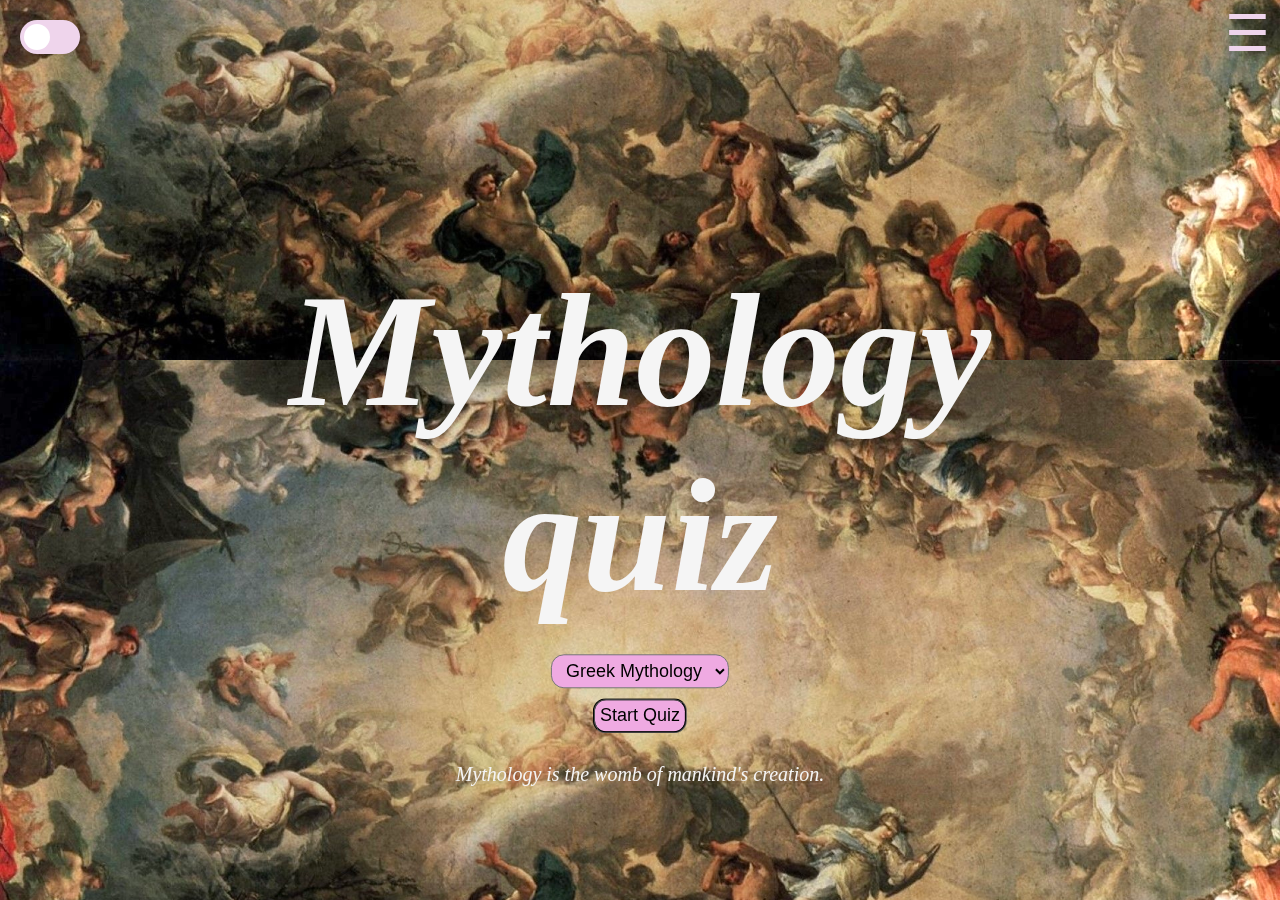
<file: index.html>
<!DOCTYPE html>
<html>
    <head>
        <meta charset="UTF-8">
        <meta http-equiv="X-UA-Compatible" content="IE=edge">
        <meta name="viewport" content="width=device-width, initial-scale=1.0">
        <title>mythology quiz</title>
        <link rel="stylesheet" type="text/css" href="style.css"/>
    </head>

    <body>

        <div class="toggle">
            <label class="switch">
                <input type="checkbox" id="toggleSwitch">
                <span class="slider"></span>
            </label>        
        </div>

        <div class="menubut" id="menubut" onclick="openNav()">&#9776; </div>

        <div id= "myNav" class="navbar">
            <a href="#close" class="closebut" onclick="closeNav()">Close Menu &times</a>
            <a href="#home" onclick="closeModalNav()">Home</a>

            <a href="#myths" onclick="openMyth()">Myth of the day</a>
            <div id="myth-content" style="display: none;">
                <p id="titleA">Orpheus and Eurydice</p>
                <p id="textA">Orpheus, a gifted musician, fell deeply in love with Eurydice, and they celebrated their wedding joyfully. Tragedy struck when Eurydice was bitten by a venomous snake and died.
                     Grief-stricken, Orpheus decided to journey to the Underworld to retrieve his beloved. Armed with his enchanting music, he charmed the gods and gained permission to bring Eurydice back,
                     but there was a condition: he must not look back until they reached the surface. In his overwhelming anticipation, Orpheus couldn't resist glancing back, and Eurydice vanished forever.
                     Heartbroken, Orpheus wandered the earth in sorrow, playing mournful tunes that moved even the rocks and trees. Eventually, he encountered a group of frenzied women, the Maenads, who disapproved of his grief.
                     In their fury, they tore Orpheus apart, ending his poignant melodies. The Muses gathered his remains and gave him a proper burial. Orpheus and Eurydice's tragic love story became a timeless tale of love, loss,
                     and the consequences of succumbing to impatience and doubt.</p>
            </div>

            <a href="#about" onclick="openAbout()">About</a>
            <div id="about-content" style="display: none;">
                <p id="titleA">About us</p>
                <p id="textA">
                     The Mythology Quiz is a celebration of the threads that connect humanity, weaving a narrative that stretches across civilizations, sparking wonder and igniting the imagination.
                     This quiz, a carefully crafted exploration of the mythical realms, challenges your knowledge and invites you to discover hidden truths about gods, heroes, and creatures that have
                     captivated humanity for centuries. Whether you're a seasoned mythologist or a curious seeker taking your first steps, the quiz is designed to celebrate the diversity and enchantment 
                     found in the stories that have shaped cultures throughout history. Embark on this odyssey of knowledge, where every question serves as a portal to a new realm of discovery.
                     May your journey be as epic as the myths themselves!
                </p>
            </div>

            <a href="#contact" onclick="openContact()">Contact</a>
            <div id="contact-content" style="display: none;">
                <p id="titleA">Contact us</p>
                <p>Email: <a href="mailto:feedback@mythologyquiz.com">feedback@mythologyquiz.com</a></p>
                <p>Phone: +1 (999) 333-3639</p>
            </div>


        </div> 

        <div id="main" class="main">
            <div>
                <h1>Mythology quiz</h1>
                <div id="quizOptions">
                    <select id="mythologySelect">
                        <option value="greek">Greek Mythology</option>
                        <option value="norse">Norse Mythology</option>
                        <option value="roman">Roman Mythology</option>
                    </select>
                </div>

                <button class="starting" onclick="openQuizModal()">Start Quiz</button>

                <div class="quote">
                    <p>Mythology is the womb of mankind's creation.</p>
                </div>

            </div>

        </div>

        <div id="quiz-modal">
            <div id="quiz-container">
                <h2 id="question"></h2>
                <div id="options"></div>
                <p>Legends carve pathways through time, revealing the eternal dance of gods and mortals.</p>
            </div>
        </div>

        <div id="results-modal">
            <div id="results-container"> aaa</div>
        </div>

        <script src="script.js"></script>

    </body>
</html>
</file>
<file: style.css>
body{
    background-image: url('floatingg.jpg');
    background-size: cover;
    background-position: center;
    display: flex;
    align-items: center;
    justify-content: center;
    position: absolute;
    overflow-x: hidden;
    overflow-y: hidden;
}

.main{
    position: fixed;
    top: 50%;
    left: 50%;
    transform: translate(-50%,-50%);
    display: flex;
    text-align: center;
    color: whitesmoke;
    font-style: italic;
    padding: 16px;
}

.menubut{
    display: block;
    color: #efd5ec;
    font-size: 50px;
    cursor: pointer;
    position: fixed;
    top: 5px;
    right: 10px;
}

.navbar{
    height: 95%;
    width: 0;
    position: fixed;
    z-index: 1;
    top: 0;
    right: 0;
    background-color: #efd5ec;
    overflow-x: hidden;
    transition: 0.5s;
    padding-top: 30px;
    padding-bottom: 500px;  
    opacity: 93%;
}

.navbar a{
    padding: 8px 8px 8px 32px;
    text-decoration: none;
    font-size: 25px;
    color: black;
    display: block;
}

.navbar a:hover{
    color: #928590;
}

#titleA{
    font-weight: bold;
    font-size: 16px;
}


h1{
    font-size: 160px;
    padding: 10px;
    margin-top: 20%;
    margin-bottom: 10px;
}

p{
    margin-bottom: 3px;
}

.starting, select{
    display: inline-block;
    background-color: #efaae2;
    color: black;
    font-size: large;
    text-align:center;
    align-self:baseline;
    cursor:pointer;
    border-radius: 13px;
    border-style: groove;
    text-decoration: none;
    margin: 5px;
    padding: 5px;
    box-sizing: border-box;
}

.quote{
    padding: 5px;
    font-size: 20px;
}

#quiz-modal {
    display: none;
    position: fixed;
    top: 50%;
    left: 50%;
    width: 700px;
    height: 570px;
    justify-content: center;
    align-items: center;
    transform: translate(-50%,-50%);
}

#quiz-container {
    width: 700px;
    height: 570px;
    text-align: center;
    padding: 0px;
    max-width: 100%;
    background-color: rgb(239, 213, 236);
    border-radius: 12px;
    opacity: 93%;
    font-style: italic;
}

#question{
    margin-top: 30px;
    color: black;
}

#options {
    padding: 0;
    margin-top: 60px;
    list-style-type: none;
}

#options :hover{
    background-color: #f2ddef;
}

#options button {
    font-size: 25px;
    font-style: italic;
    background-color: #efd5ec;
    display: block;
    width: 100%;
    padding: 5%;
    cursor: pointer;
    border-bottom: whitesmoke;
    border-right: none;
    border-left: none;
}

#quiz-container p{
    color: #928590;
}

.toggle{
    position: fixed;
    top: 10px;
    left: 10px;
    padding: 10px;
}

.switch {
    position: relative;
    display: inline-block;
    width: 60px;
    height: 34px;
}

.switch input {
    opacity: 0;
    width: 0;
    height: 0;
}

.slider {
    position: absolute;
    cursor: pointer;
    top: 0;
    left: 0;
    right: 0;
    bottom: 0;
    background-color: #efd5ec;
    transition: 0.4s;
    border-radius: 34px;
}

.slider:before {
    position: absolute;
    content: "";
    height: 26px;
    width: 26px;
    left: 4px;
    bottom: 4px;
    background-color: white;
    transition: .4s;
    border-radius: 50%;
}

input:checked + .slider {
    background-color: rgb(22, 53, 53);
}

input:checked + .slider:before {
    -webkit-transform: translateX(26px);
    -ms-transform: translateX(26px);
    transform: translateX(26px);
}

.starting.dark-theme, select.dark-theme, .navbar.dark-theme, .navbar.dark-theme a, #quiz-container.dark-theme,
#quiz-container.dark-theme p, #question.dark-theme, #options.dark-theme button, #results-container.dark-theme p, #results-container.dark-theme{
    background-color: rgb(22, 53, 53);
    color: whitesmoke;
    border-color: black;
}

.menubut.dark-theme{
    color: rgb(22, 53, 53);
}

.navbar.dark-theme a:hover{
    color: rgb(70, 100, 100);
}

#options.dark-theme :hover{
    background-color: rgb(70, 100, 100);
}

#quiz-container.dark-theme p{
    color: rgb(173, 173, 173);
}


#myth-content, #about-content, #contact-content{
    padding-left: 32px;
    padding-right: 32px;
    margin-bottom: 15px;
    text-align: justify;
}

#myth-content, #about-content{
    hyphens: auto;
}

#myth-content.dark-theme, #about-content.dark-theme, #contact-content.dark-theme{
    color: white;
}
#contact-content a{
    padding-left:0;
    font-size: 16px;
}

#results-modal {
    display: none;
    position: fixed;
    top: 50%;
    left: 50%;
    width: 600px;
    height: 400px;
    justify-content: center;
    align-items: center;
    transform: translate(-50%,-50%);
}

#results-container {
    width: 600px;
    height: 400px;
    text-align: center;
    padding: 0px;
    max-width: 100%;
    background-color: rgb(239, 213, 236);
    border-radius: 12px;
    opacity: 93%;
    font-style: italic;
    display: flex;
    flex-direction: column;
    justify-content: center;
    font-size: 99px;
}
</file>
